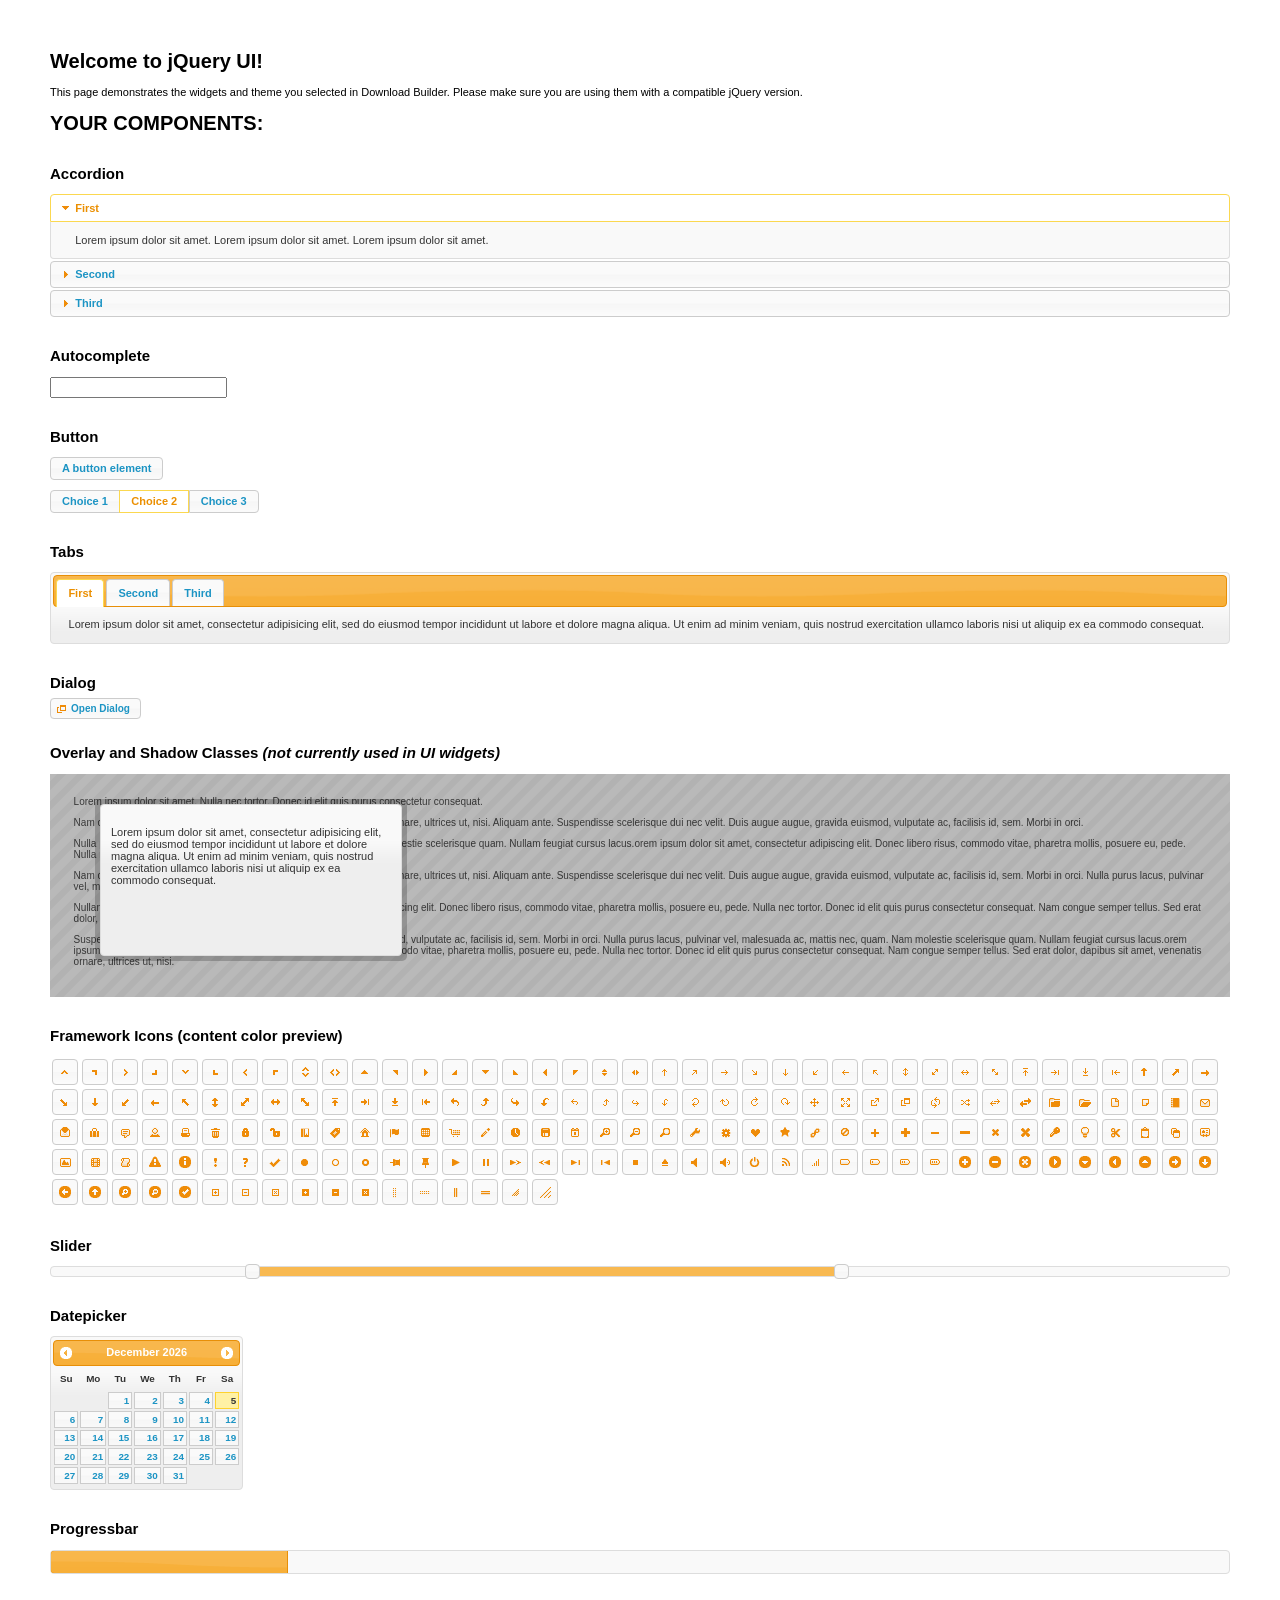
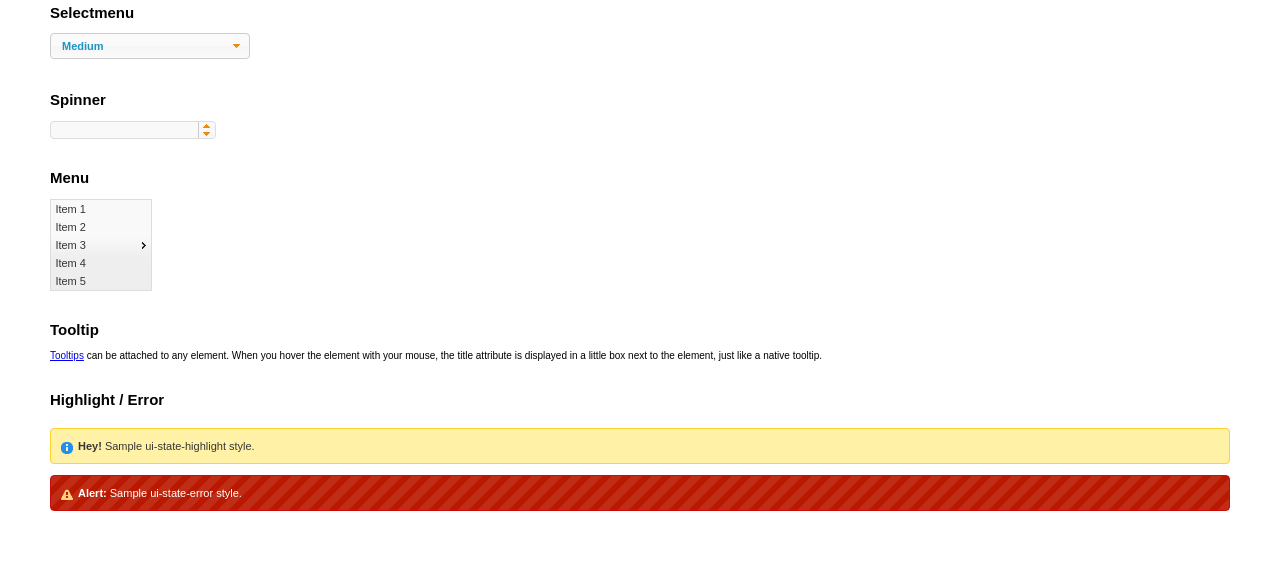
<file: lib/jquery-ui-1.11.4/index.html>
<!doctype html>
<html lang="us">
<head>
	<meta charset="utf-8">
	<title>jQuery UI Example Page</title>
	<link href="jquery-ui.css" rel="stylesheet">
	<style>
	body{
		font: 62.5% "Trebuchet MS", sans-serif;
		margin: 50px;
	}
	.demoHeaders {
		margin-top: 2em;
	}
	#dialog-link {
		padding: .4em 1em .4em 20px;
		text-decoration: none;
		position: relative;
	}
	#dialog-link span.ui-icon {
		margin: 0 5px 0 0;
		position: absolute;
		left: .2em;
		top: 50%;
		margin-top: -8px;
	}
	#icons {
		margin: 0;
		padding: 0;
	}
	#icons li {
		margin: 2px;
		position: relative;
		padding: 4px 0;
		cursor: pointer;
		float: left;
		list-style: none;
	}
	#icons span.ui-icon {
		float: left;
		margin: 0 4px;
	}
	.fakewindowcontain .ui-widget-overlay {
		position: absolute;
	}
	select {
		width: 200px;
	}
	</style>
</head>
<body>

<h1>Welcome to jQuery UI!</h1>

<div class="ui-widget">
	<p>This page demonstrates the widgets and theme you selected in Download Builder. Please make sure you are using them with a compatible jQuery version.</p>
</div>

<h1>YOUR COMPONENTS:</h1>


<!-- Accordion -->
<h2 class="demoHeaders">Accordion</h2>
<div id="accordion">
	<h3>First</h3>
	<div>Lorem ipsum dolor sit amet. Lorem ipsum dolor sit amet. Lorem ipsum dolor sit amet.</div>
	<h3>Second</h3>
	<div>Phasellus mattis tincidunt nibh.</div>
	<h3>Third</h3>
	<div>Nam dui erat, auctor a, dignissim quis.</div>
</div>



<!-- Autocomplete -->
<h2 class="demoHeaders">Autocomplete</h2>
<div>
	<input id="autocomplete" title="type &quot;a&quot;">
</div>



<!-- Button -->
<h2 class="demoHeaders">Button</h2>
<button id="button">A button element</button>
<form style="margin-top: 1em;">
	<div id="radioset">
		<input type="radio" id="radio1" name="radio"><label for="radio1">Choice 1</label>
		<input type="radio" id="radio2" name="radio" checked="checked"><label for="radio2">Choice 2</label>
		<input type="radio" id="radio3" name="radio"><label for="radio3">Choice 3</label>
	</div>
</form>



<!-- Tabs -->
<h2 class="demoHeaders">Tabs</h2>
<div id="tabs">
	<ul>
		<li><a href="#tabs-1">First</a></li>
		<li><a href="#tabs-2">Second</a></li>
		<li><a href="#tabs-3">Third</a></li>
	</ul>
	<div id="tabs-1">Lorem ipsum dolor sit amet, consectetur adipisicing elit, sed do eiusmod tempor incididunt ut labore et dolore magna aliqua. Ut enim ad minim veniam, quis nostrud exercitation ullamco laboris nisi ut aliquip ex ea commodo consequat.</div>
	<div id="tabs-2">Phasellus mattis tincidunt nibh. Cras orci urna, blandit id, pretium vel, aliquet ornare, felis. Maecenas scelerisque sem non nisl. Fusce sed lorem in enim dictum bibendum.</div>
	<div id="tabs-3">Nam dui erat, auctor a, dignissim quis, sollicitudin eu, felis. Pellentesque nisi urna, interdum eget, sagittis et, consequat vestibulum, lacus. Mauris porttitor ullamcorper augue.</div>
</div>



<!-- Dialog NOTE: Dialog is not generated by UI in this demo so it can be visually styled in themeroller-->
<h2 class="demoHeaders">Dialog</h2>
<p><a href="#" id="dialog-link" class="ui-state-default ui-corner-all"><span class="ui-icon ui-icon-newwin"></span>Open Dialog</a></p>

<h2 class="demoHeaders">Overlay and Shadow Classes <em>(not currently used in UI widgets)</em></h2>
<div style="position: relative; width: 96%; height: 200px; padding:1% 2%; overflow:hidden;" class="fakewindowcontain">
	<p>Lorem ipsum dolor sit amet,  Nulla nec tortor. Donec id elit quis purus consectetur consequat. </p><p>Nam congue semper tellus. Sed erat dolor, dapibus sit amet, venenatis ornare, ultrices ut, nisi. Aliquam ante. Suspendisse scelerisque dui nec velit. Duis augue augue, gravida euismod, vulputate ac, facilisis id, sem. Morbi in orci. </p><p>Nulla purus lacus, pulvinar vel, malesuada ac, mattis nec, quam. Nam molestie scelerisque quam. Nullam feugiat cursus lacus.orem ipsum dolor sit amet, consectetur adipiscing elit. Donec libero risus, commodo vitae, pharetra mollis, posuere eu, pede. Nulla nec tortor. Donec id elit quis purus consectetur consequat. </p><p>Nam congue semper tellus. Sed erat dolor, dapibus sit amet, venenatis ornare, ultrices ut, nisi. Aliquam ante. Suspendisse scelerisque dui nec velit. Duis augue augue, gravida euismod, vulputate ac, facilisis id, sem. Morbi in orci. Nulla purus lacus, pulvinar vel, malesuada ac, mattis nec, quam. Nam molestie scelerisque quam. </p><p>Nullam feugiat cursus lacus.orem ipsum dolor sit amet, consectetur adipiscing elit. Donec libero risus, commodo vitae, pharetra mollis, posuere eu, pede. Nulla nec tortor. Donec id elit quis purus consectetur consequat. Nam congue semper tellus. Sed erat dolor, dapibus sit amet, venenatis ornare, ultrices ut, nisi. Aliquam ante. </p><p>Suspendisse scelerisque dui nec velit. Duis augue augue, gravida euismod, vulputate ac, facilisis id, sem. Morbi in orci. Nulla purus lacus, pulvinar vel, malesuada ac, mattis nec, quam. Nam molestie scelerisque quam. Nullam feugiat cursus lacus.orem ipsum dolor sit amet, consectetur adipiscing elit. Donec libero risus, commodo vitae, pharetra mollis, posuere eu, pede. Nulla nec tortor. Donec id elit quis purus consectetur consequat. Nam congue semper tellus. Sed erat dolor, dapibus sit amet, venenatis ornare, ultrices ut, nisi. </p>

	<!-- ui-dialog -->
	<div class="ui-overlay"><div class="ui-widget-overlay"></div><div class="ui-widget-shadow ui-corner-all" style="width: 302px; height: 152px; position: absolute; left: 50px; top: 30px;"></div></div>
	<div style="position: absolute; width: 280px; height: 130px;left: 50px; top: 30px; padding: 10px;" class="ui-widget ui-widget-content ui-corner-all">
		<div class="ui-dialog-content ui-widget-content" style="background: none; border: 0;">
			<p>Lorem ipsum dolor sit amet, consectetur adipisicing elit, sed do eiusmod tempor incididunt ut labore et dolore magna aliqua. Ut enim ad minim veniam, quis nostrud exercitation ullamco laboris nisi ut aliquip ex ea commodo consequat.</p>
		</div>
	</div>

</div>

<!-- ui-dialog -->
<div id="dialog" title="Dialog Title">
	<p>Lorem ipsum dolor sit amet, consectetur adipisicing elit, sed do eiusmod tempor incididunt ut labore et dolore magna aliqua. Ut enim ad minim veniam, quis nostrud exercitation ullamco laboris nisi ut aliquip ex ea commodo consequat.</p>
</div>



<h2 class="demoHeaders">Framework Icons (content color preview)</h2>
<ul id="icons" class="ui-widget ui-helper-clearfix">
	<li class="ui-state-default ui-corner-all" title=".ui-icon-carat-1-n"><span class="ui-icon ui-icon-carat-1-n"></span></li>
	<li class="ui-state-default ui-corner-all" title=".ui-icon-carat-1-ne"><span class="ui-icon ui-icon-carat-1-ne"></span></li>
	<li class="ui-state-default ui-corner-all" title=".ui-icon-carat-1-e"><span class="ui-icon ui-icon-carat-1-e"></span></li>
	<li class="ui-state-default ui-corner-all" title=".ui-icon-carat-1-se"><span class="ui-icon ui-icon-carat-1-se"></span></li>
	<li class="ui-state-default ui-corner-all" title=".ui-icon-carat-1-s"><span class="ui-icon ui-icon-carat-1-s"></span></li>
	<li class="ui-state-default ui-corner-all" title=".ui-icon-carat-1-sw"><span class="ui-icon ui-icon-carat-1-sw"></span></li>
	<li class="ui-state-default ui-corner-all" title=".ui-icon-carat-1-w"><span class="ui-icon ui-icon-carat-1-w"></span></li>
	<li class="ui-state-default ui-corner-all" title=".ui-icon-carat-1-nw"><span class="ui-icon ui-icon-carat-1-nw"></span></li>
	<li class="ui-state-default ui-corner-all" title=".ui-icon-carat-2-n-s"><span class="ui-icon ui-icon-carat-2-n-s"></span></li>
	<li class="ui-state-default ui-corner-all" title=".ui-icon-carat-2-e-w"><span class="ui-icon ui-icon-carat-2-e-w"></span></li>
	<li class="ui-state-default ui-corner-all" title=".ui-icon-triangle-1-n"><span class="ui-icon ui-icon-triangle-1-n"></span></li>
	<li class="ui-state-default ui-corner-all" title=".ui-icon-triangle-1-ne"><span class="ui-icon ui-icon-triangle-1-ne"></span></li>
	<li class="ui-state-default ui-corner-all" title=".ui-icon-triangle-1-e"><span class="ui-icon ui-icon-triangle-1-e"></span></li>
	<li class="ui-state-default ui-corner-all" title=".ui-icon-triangle-1-se"><span class="ui-icon ui-icon-triangle-1-se"></span></li>
	<li class="ui-state-default ui-corner-all" title=".ui-icon-triangle-1-s"><span class="ui-icon ui-icon-triangle-1-s"></span></li>
	<li class="ui-state-default ui-corner-all" title=".ui-icon-triangle-1-sw"><span class="ui-icon ui-icon-triangle-1-sw"></span></li>
	<li class="ui-state-default ui-corner-all" title=".ui-icon-triangle-1-w"><span class="ui-icon ui-icon-triangle-1-w"></span></li>
	<li class="ui-state-default ui-corner-all" title=".ui-icon-triangle-1-nw"><span class="ui-icon ui-icon-triangle-1-nw"></span></li>
	<li class="ui-state-default ui-corner-all" title=".ui-icon-triangle-2-n-s"><span class="ui-icon ui-icon-triangle-2-n-s"></span></li>
	<li class="ui-state-default ui-corner-all" title=".ui-icon-triangle-2-e-w"><span class="ui-icon ui-icon-triangle-2-e-w"></span></li>
	<li class="ui-state-default ui-corner-all" title=".ui-icon-arrow-1-n"><span class="ui-icon ui-icon-arrow-1-n"></span></li>
	<li class="ui-state-default ui-corner-all" title=".ui-icon-arrow-1-ne"><span class="ui-icon ui-icon-arrow-1-ne"></span></li>
	<li class="ui-state-default ui-corner-all" title=".ui-icon-arrow-1-e"><span class="ui-icon ui-icon-arrow-1-e"></span></li>
	<li class="ui-state-default ui-corner-all" title=".ui-icon-arrow-1-se"><span class="ui-icon ui-icon-arrow-1-se"></span></li>
	<li class="ui-state-default ui-corner-all" title=".ui-icon-arrow-1-s"><span class="ui-icon ui-icon-arrow-1-s"></span></li>
	<li class="ui-state-default ui-corner-all" title=".ui-icon-arrow-1-sw"><span class="ui-icon ui-icon-arrow-1-sw"></span></li>
	<li class="ui-state-default ui-corner-all" title=".ui-icon-arrow-1-w"><span class="ui-icon ui-icon-arrow-1-w"></span></li>
	<li class="ui-state-default ui-corner-all" title=".ui-icon-arrow-1-nw"><span class="ui-icon ui-icon-arrow-1-nw"></span></li>
	<li class="ui-state-default ui-corner-all" title=".ui-icon-arrow-2-n-s"><span class="ui-icon ui-icon-arrow-2-n-s"></span></li>
	<li class="ui-state-default ui-corner-all" title=".ui-icon-arrow-2-ne-sw"><span class="ui-icon ui-icon-arrow-2-ne-sw"></span></li>
	<li class="ui-state-default ui-corner-all" title=".ui-icon-arrow-2-e-w"><span class="ui-icon ui-icon-arrow-2-e-w"></span></li>
	<li class="ui-state-default ui-corner-all" title=".ui-icon-arrow-2-se-nw"><span class="ui-icon ui-icon-arrow-2-se-nw"></span></li>
	<li class="ui-state-default ui-corner-all" title=".ui-icon-arrowstop-1-n"><span class="ui-icon ui-icon-arrowstop-1-n"></span></li>
	<li class="ui-state-default ui-corner-all" title=".ui-icon-arrowstop-1-e"><span class="ui-icon ui-icon-arrowstop-1-e"></span></li>
	<li class="ui-state-default ui-corner-all" title=".ui-icon-arrowstop-1-s"><span class="ui-icon ui-icon-arrowstop-1-s"></span></li>
	<li class="ui-state-default ui-corner-all" title=".ui-icon-arrowstop-1-w"><span class="ui-icon ui-icon-arrowstop-1-w"></span></li>
	<li class="ui-state-default ui-corner-all" title=".ui-icon-arrowthick-1-n"><span class="ui-icon ui-icon-arrowthick-1-n"></span></li>
	<li class="ui-state-default ui-corner-all" title=".ui-icon-arrowthick-1-ne"><span class="ui-icon ui-icon-arrowthick-1-ne"></span></li>
	<li class="ui-state-default ui-corner-all" title=".ui-icon-arrowthick-1-e"><span class="ui-icon ui-icon-arrowthick-1-e"></span></li>
	<li class="ui-state-default ui-corner-all" title=".ui-icon-arrowthick-1-se"><span class="ui-icon ui-icon-arrowthick-1-se"></span></li>
	<li class="ui-state-default ui-corner-all" title=".ui-icon-arrowthick-1-s"><span class="ui-icon ui-icon-arrowthick-1-s"></span></li>
	<li class="ui-state-default ui-corner-all" title=".ui-icon-arrowthick-1-sw"><span class="ui-icon ui-icon-arrowthick-1-sw"></span></li>
	<li class="ui-state-default ui-corner-all" title=".ui-icon-arrowthick-1-w"><span class="ui-icon ui-icon-arrowthick-1-w"></span></li>
	<li class="ui-state-default ui-corner-all" title=".ui-icon-arrowthick-1-nw"><span class="ui-icon ui-icon-arrowthick-1-nw"></span></li>
	<li class="ui-state-default ui-corner-all" title=".ui-icon-arrowthick-2-n-s"><span class="ui-icon ui-icon-arrowthick-2-n-s"></span></li>
	<li class="ui-state-default ui-corner-all" title=".ui-icon-arrowthick-2-ne-sw"><span class="ui-icon ui-icon-arrowthick-2-ne-sw"></span></li>
	<li class="ui-state-default ui-corner-all" title=".ui-icon-arrowthick-2-e-w"><span class="ui-icon ui-icon-arrowthick-2-e-w"></span></li>
	<li class="ui-state-default ui-corner-all" title=".ui-icon-arrowthick-2-se-nw"><span class="ui-icon ui-icon-arrowthick-2-se-nw"></span></li>
	<li class="ui-state-default ui-corner-all" title=".ui-icon-arrowthickstop-1-n"><span class="ui-icon ui-icon-arrowthickstop-1-n"></span></li>
	<li class="ui-state-default ui-corner-all" title=".ui-icon-arrowthickstop-1-e"><span class="ui-icon ui-icon-arrowthickstop-1-e"></span></li>
	<li class="ui-state-default ui-corner-all" title=".ui-icon-arrowthickstop-1-s"><span class="ui-icon ui-icon-arrowthickstop-1-s"></span></li>
	<li class="ui-state-default ui-corner-all" title=".ui-icon-arrowthickstop-1-w"><span class="ui-icon ui-icon-arrowthickstop-1-w"></span></li>
	<li class="ui-state-default ui-corner-all" title=".ui-icon-arrowreturnthick-1-w"><span class="ui-icon ui-icon-arrowreturnthick-1-w"></span></li>
	<li class="ui-state-default ui-corner-all" title=".ui-icon-arrowreturnthick-1-n"><span class="ui-icon ui-icon-arrowreturnthick-1-n"></span></li>
	<li class="ui-state-default ui-corner-all" title=".ui-icon-arrowreturnthick-1-e"><span class="ui-icon ui-icon-arrowreturnthick-1-e"></span></li>
	<li class="ui-state-default ui-corner-all" title=".ui-icon-arrowreturnthick-1-s"><span class="ui-icon ui-icon-arrowreturnthick-1-s"></span></li>
	<li class="ui-state-default ui-corner-all" title=".ui-icon-arrowreturn-1-w"><span class="ui-icon ui-icon-arrowreturn-1-w"></span></li>
	<li class="ui-state-default ui-corner-all" title=".ui-icon-arrowreturn-1-n"><span class="ui-icon ui-icon-arrowreturn-1-n"></span></li>
	<li class="ui-state-default ui-corner-all" title=".ui-icon-arrowreturn-1-e"><span class="ui-icon ui-icon-arrowreturn-1-e"></span></li>
	<li class="ui-state-default ui-corner-all" title=".ui-icon-arrowreturn-1-s"><span class="ui-icon ui-icon-arrowreturn-1-s"></span></li>
	<li class="ui-state-default ui-corner-all" title=".ui-icon-arrowrefresh-1-w"><span class="ui-icon ui-icon-arrowrefresh-1-w"></span></li>
	<li class="ui-state-default ui-corner-all" title=".ui-icon-arrowrefresh-1-n"><span class="ui-icon ui-icon-arrowrefresh-1-n"></span></li>
	<li class="ui-state-default ui-corner-all" title=".ui-icon-arrowrefresh-1-e"><span class="ui-icon ui-icon-arrowrefresh-1-e"></span></li>
	<li class="ui-state-default ui-corner-all" title=".ui-icon-arrowrefresh-1-s"><span class="ui-icon ui-icon-arrowrefresh-1-s"></span></li>
	<li class="ui-state-default ui-corner-all" title=".ui-icon-arrow-4"><span class="ui-icon ui-icon-arrow-4"></span></li>
	<li class="ui-state-default ui-corner-all" title=".ui-icon-arrow-4-diag"><span class="ui-icon ui-icon-arrow-4-diag"></span></li>
	<li class="ui-state-default ui-corner-all" title=".ui-icon-extlink"><span class="ui-icon ui-icon-extlink"></span></li>
	<li class="ui-state-default ui-corner-all" title=".ui-icon-newwin"><span class="ui-icon ui-icon-newwin"></span></li>
	<li class="ui-state-default ui-corner-all" title=".ui-icon-refresh"><span class="ui-icon ui-icon-refresh"></span></li>
	<li class="ui-state-default ui-corner-all" title=".ui-icon-shuffle"><span class="ui-icon ui-icon-shuffle"></span></li>
	<li class="ui-state-default ui-corner-all" title=".ui-icon-transfer-e-w"><span class="ui-icon ui-icon-transfer-e-w"></span></li>
	<li class="ui-state-default ui-corner-all" title=".ui-icon-transferthick-e-w"><span class="ui-icon ui-icon-transferthick-e-w"></span></li>
	<li class="ui-state-default ui-corner-all" title=".ui-icon-folder-collapsed"><span class="ui-icon ui-icon-folder-collapsed"></span></li>
	<li class="ui-state-default ui-corner-all" title=".ui-icon-folder-open"><span class="ui-icon ui-icon-folder-open"></span></li>
	<li class="ui-state-default ui-corner-all" title=".ui-icon-document"><span class="ui-icon ui-icon-document"></span></li>
	<li class="ui-state-default ui-corner-all" title=".ui-icon-document-b"><span class="ui-icon ui-icon-document-b"></span></li>
	<li class="ui-state-default ui-corner-all" title=".ui-icon-note"><span class="ui-icon ui-icon-note"></span></li>
	<li class="ui-state-default ui-corner-all" title=".ui-icon-mail-closed"><span class="ui-icon ui-icon-mail-closed"></span></li>
	<li class="ui-state-default ui-corner-all" title=".ui-icon-mail-open"><span class="ui-icon ui-icon-mail-open"></span></li>
	<li class="ui-state-default ui-corner-all" title=".ui-icon-suitcase"><span class="ui-icon ui-icon-suitcase"></span></li>
	<li class="ui-state-default ui-corner-all" title=".ui-icon-comment"><span class="ui-icon ui-icon-comment"></span></li>
	<li class="ui-state-default ui-corner-all" title=".ui-icon-person"><span class="ui-icon ui-icon-person"></span></li>
	<li class="ui-state-default ui-corner-all" title=".ui-icon-print"><span class="ui-icon ui-icon-print"></span></li>
	<li class="ui-state-default ui-corner-all" title=".ui-icon-trash"><span class="ui-icon ui-icon-trash"></span></li>
	<li class="ui-state-default ui-corner-all" title=".ui-icon-locked"><span class="ui-icon ui-icon-locked"></span></li>
	<li class="ui-state-default ui-corner-all" title=".ui-icon-unlocked"><span class="ui-icon ui-icon-unlocked"></span></li>
	<li class="ui-state-default ui-corner-all" title=".ui-icon-bookmark"><span class="ui-icon ui-icon-bookmark"></span></li>
	<li class="ui-state-default ui-corner-all" title=".ui-icon-tag"><span class="ui-icon ui-icon-tag"></span></li>
	<li class="ui-state-default ui-corner-all" title=".ui-icon-home"><span class="ui-icon ui-icon-home"></span></li>
	<li class="ui-state-default ui-corner-all" title=".ui-icon-flag"><span class="ui-icon ui-icon-flag"></span></li>
	<li class="ui-state-default ui-corner-all" title=".ui-icon-calculator"><span class="ui-icon ui-icon-calculator"></span></li>
	<li class="ui-state-default ui-corner-all" title=".ui-icon-cart"><span class="ui-icon ui-icon-cart"></span></li>
	<li class="ui-state-default ui-corner-all" title=".ui-icon-pencil"><span class="ui-icon ui-icon-pencil"></span></li>
	<li class="ui-state-default ui-corner-all" title=".ui-icon-clock"><span class="ui-icon ui-icon-clock"></span></li>
	<li class="ui-state-default ui-corner-all" title=".ui-icon-disk"><span class="ui-icon ui-icon-disk"></span></li>
	<li class="ui-state-default ui-corner-all" title=".ui-icon-calendar"><span class="ui-icon ui-icon-calendar"></span></li>
	<li class="ui-state-default ui-corner-all" title=".ui-icon-zoomin"><span class="ui-icon ui-icon-zoomin"></span></li>
	<li class="ui-state-default ui-corner-all" title=".ui-icon-zoomout"><span class="ui-icon ui-icon-zoomout"></span></li>
	<li class="ui-state-default ui-corner-all" title=".ui-icon-search"><span class="ui-icon ui-icon-search"></span></li>
	<li class="ui-state-default ui-corner-all" title=".ui-icon-wrench"><span class="ui-icon ui-icon-wrench"></span></li>
	<li class="ui-state-default ui-corner-all" title=".ui-icon-gear"><span class="ui-icon ui-icon-gear"></span></li>
	<li class="ui-state-default ui-corner-all" title=".ui-icon-heart"><span class="ui-icon ui-icon-heart"></span></li>
	<li class="ui-state-default ui-corner-all" title=".ui-icon-star"><span class="ui-icon ui-icon-star"></span></li>
	<li class="ui-state-default ui-corner-all" title=".ui-icon-link"><span class="ui-icon ui-icon-link"></span></li>
	<li class="ui-state-default ui-corner-all" title=".ui-icon-cancel"><span class="ui-icon ui-icon-cancel"></span></li>
	<li class="ui-state-default ui-corner-all" title=".ui-icon-plus"><span class="ui-icon ui-icon-plus"></span></li>
	<li class="ui-state-default ui-corner-all" title=".ui-icon-plusthick"><span class="ui-icon ui-icon-plusthick"></span></li>
	<li class="ui-state-default ui-corner-all" title=".ui-icon-minus"><span class="ui-icon ui-icon-minus"></span></li>
	<li class="ui-state-default ui-corner-all" title=".ui-icon-minusthick"><span class="ui-icon ui-icon-minusthick"></span></li>
	<li class="ui-state-default ui-corner-all" title=".ui-icon-close"><span class="ui-icon ui-icon-close"></span></li>
	<li class="ui-state-default ui-corner-all" title=".ui-icon-closethick"><span class="ui-icon ui-icon-closethick"></span></li>
	<li class="ui-state-default ui-corner-all" title=".ui-icon-key"><span class="ui-icon ui-icon-key"></span></li>
	<li class="ui-state-default ui-corner-all" title=".ui-icon-lightbulb"><span class="ui-icon ui-icon-lightbulb"></span></li>
	<li class="ui-state-default ui-corner-all" title=".ui-icon-scissors"><span class="ui-icon ui-icon-scissors"></span></li>
	<li class="ui-state-default ui-corner-all" title=".ui-icon-clipboard"><span class="ui-icon ui-icon-clipboard"></span></li>
	<li class="ui-state-default ui-corner-all" title=".ui-icon-copy"><span class="ui-icon ui-icon-copy"></span></li>
	<li class="ui-state-default ui-corner-all" title=".ui-icon-contact"><span class="ui-icon ui-icon-contact"></span></li>
	<li class="ui-state-default ui-corner-all" title=".ui-icon-image"><span class="ui-icon ui-icon-image"></span></li>
	<li class="ui-state-default ui-corner-all" title=".ui-icon-video"><span class="ui-icon ui-icon-video"></span></li>
	<li class="ui-state-default ui-corner-all" title=".ui-icon-script"><span class="ui-icon ui-icon-script"></span></li>
	<li class="ui-state-default ui-corner-all" title=".ui-icon-alert"><span class="ui-icon ui-icon-alert"></span></li>
	<li class="ui-state-default ui-corner-all" title=".ui-icon-info"><span class="ui-icon ui-icon-info"></span></li>
	<li class="ui-state-default ui-corner-all" title=".ui-icon-notice"><span class="ui-icon ui-icon-notice"></span></li>
	<li class="ui-state-default ui-corner-all" title=".ui-icon-help"><span class="ui-icon ui-icon-help"></span></li>
	<li class="ui-state-default ui-corner-all" title=".ui-icon-check"><span class="ui-icon ui-icon-check"></span></li>
	<li class="ui-state-default ui-corner-all" title=".ui-icon-bullet"><span class="ui-icon ui-icon-bullet"></span></li>
	<li class="ui-state-default ui-corner-all" title=".ui-icon-radio-off"><span class="ui-icon ui-icon-radio-off"></span></li>
	<li class="ui-state-default ui-corner-all" title=".ui-icon-radio-on"><span class="ui-icon ui-icon-radio-on"></span></li>
	<li class="ui-state-default ui-corner-all" title=".ui-icon-pin-w"><span class="ui-icon ui-icon-pin-w"></span></li>
	<li class="ui-state-default ui-corner-all" title=".ui-icon-pin-s"><span class="ui-icon ui-icon-pin-s"></span></li>
	<li class="ui-state-default ui-corner-all" title=".ui-icon-play"><span class="ui-icon ui-icon-play"></span></li>
	<li class="ui-state-default ui-corner-all" title=".ui-icon-pause"><span class="ui-icon ui-icon-pause"></span></li>
	<li class="ui-state-default ui-corner-all" title=".ui-icon-seek-next"><span class="ui-icon ui-icon-seek-next"></span></li>
	<li class="ui-state-default ui-corner-all" title=".ui-icon-seek-prev"><span class="ui-icon ui-icon-seek-prev"></span></li>
	<li class="ui-state-default ui-corner-all" title=".ui-icon-seek-end"><span class="ui-icon ui-icon-seek-end"></span></li>
	<li class="ui-state-default ui-corner-all" title=".ui-icon-seek-first"><span class="ui-icon ui-icon-seek-first"></span></li>
	<li class="ui-state-default ui-corner-all" title=".ui-icon-stop"><span class="ui-icon ui-icon-stop"></span></li>
	<li class="ui-state-default ui-corner-all" title=".ui-icon-eject"><span class="ui-icon ui-icon-eject"></span></li>
	<li class="ui-state-default ui-corner-all" title=".ui-icon-volume-off"><span class="ui-icon ui-icon-volume-off"></span></li>
	<li class="ui-state-default ui-corner-all" title=".ui-icon-volume-on"><span class="ui-icon ui-icon-volume-on"></span></li>
	<li class="ui-state-default ui-corner-all" title=".ui-icon-power"><span class="ui-icon ui-icon-power"></span></li>
	<li class="ui-state-default ui-corner-all" title=".ui-icon-signal-diag"><span class="ui-icon ui-icon-signal-diag"></span></li>
	<li class="ui-state-default ui-corner-all" title=".ui-icon-signal"><span class="ui-icon ui-icon-signal"></span></li>
	<li class="ui-state-default ui-corner-all" title=".ui-icon-battery-0"><span class="ui-icon ui-icon-battery-0"></span></li>
	<li class="ui-state-default ui-corner-all" title=".ui-icon-battery-1"><span class="ui-icon ui-icon-battery-1"></span></li>
	<li class="ui-state-default ui-corner-all" title=".ui-icon-battery-2"><span class="ui-icon ui-icon-battery-2"></span></li>
	<li class="ui-state-default ui-corner-all" title=".ui-icon-battery-3"><span class="ui-icon ui-icon-battery-3"></span></li>
	<li class="ui-state-default ui-corner-all" title=".ui-icon-circle-plus"><span class="ui-icon ui-icon-circle-plus"></span></li>
	<li class="ui-state-default ui-corner-all" title=".ui-icon-circle-minus"><span class="ui-icon ui-icon-circle-minus"></span></li>
	<li class="ui-state-default ui-corner-all" title=".ui-icon-circle-close"><span class="ui-icon ui-icon-circle-close"></span></li>
	<li class="ui-state-default ui-corner-all" title=".ui-icon-circle-triangle-e"><span class="ui-icon ui-icon-circle-triangle-e"></span></li>
	<li class="ui-state-default ui-corner-all" title=".ui-icon-circle-triangle-s"><span class="ui-icon ui-icon-circle-triangle-s"></span></li>
	<li class="ui-state-default ui-corner-all" title=".ui-icon-circle-triangle-w"><span class="ui-icon ui-icon-circle-triangle-w"></span></li>
	<li class="ui-state-default ui-corner-all" title=".ui-icon-circle-triangle-n"><span class="ui-icon ui-icon-circle-triangle-n"></span></li>
	<li class="ui-state-default ui-corner-all" title=".ui-icon-circle-arrow-e"><span class="ui-icon ui-icon-circle-arrow-e"></span></li>
	<li class="ui-state-default ui-corner-all" title=".ui-icon-circle-arrow-s"><span class="ui-icon ui-icon-circle-arrow-s"></span></li>
	<li class="ui-state-default ui-corner-all" title=".ui-icon-circle-arrow-w"><span class="ui-icon ui-icon-circle-arrow-w"></span></li>
	<li class="ui-state-default ui-corner-all" title=".ui-icon-circle-arrow-n"><span class="ui-icon ui-icon-circle-arrow-n"></span></li>
	<li class="ui-state-default ui-corner-all" title=".ui-icon-circle-zoomin"><span class="ui-icon ui-icon-circle-zoomin"></span></li>
	<li class="ui-state-default ui-corner-all" title=".ui-icon-circle-zoomout"><span class="ui-icon ui-icon-circle-zoomout"></span></li>
	<li class="ui-state-default ui-corner-all" title=".ui-icon-circle-check"><span class="ui-icon ui-icon-circle-check"></span></li>
	<li class="ui-state-default ui-corner-all" title=".ui-icon-circlesmall-plus"><span class="ui-icon ui-icon-circlesmall-plus"></span></li>
	<li class="ui-state-default ui-corner-all" title=".ui-icon-circlesmall-minus"><span class="ui-icon ui-icon-circlesmall-minus"></span></li>
	<li class="ui-state-default ui-corner-all" title=".ui-icon-circlesmall-close"><span class="ui-icon ui-icon-circlesmall-close"></span></li>
	<li class="ui-state-default ui-corner-all" title=".ui-icon-squaresmall-plus"><span class="ui-icon ui-icon-squaresmall-plus"></span></li>
	<li class="ui-state-default ui-corner-all" title=".ui-icon-squaresmall-minus"><span class="ui-icon ui-icon-squaresmall-minus"></span></li>
	<li class="ui-state-default ui-corner-all" title=".ui-icon-squaresmall-close"><span class="ui-icon ui-icon-squaresmall-close"></span></li>
	<li class="ui-state-default ui-corner-all" title=".ui-icon-grip-dotted-vertical"><span class="ui-icon ui-icon-grip-dotted-vertical"></span></li>
	<li class="ui-state-default ui-corner-all" title=".ui-icon-grip-dotted-horizontal"><span class="ui-icon ui-icon-grip-dotted-horizontal"></span></li>
	<li class="ui-state-default ui-corner-all" title=".ui-icon-grip-solid-vertical"><span class="ui-icon ui-icon-grip-solid-vertical"></span></li>
	<li class="ui-state-default ui-corner-all" title=".ui-icon-grip-solid-horizontal"><span class="ui-icon ui-icon-grip-solid-horizontal"></span></li>
	<li class="ui-state-default ui-corner-all" title=".ui-icon-gripsmall-diagonal-se"><span class="ui-icon ui-icon-gripsmall-diagonal-se"></span></li>
	<li class="ui-state-default ui-corner-all" title=".ui-icon-grip-diagonal-se"><span class="ui-icon ui-icon-grip-diagonal-se"></span></li>
</ul>


<!-- Slider -->
<h2 class="demoHeaders">Slider</h2>
<div id="slider"></div>



<!-- Datepicker -->
<h2 class="demoHeaders">Datepicker</h2>
<div id="datepicker"></div>



<!-- Progressbar -->
<h2 class="demoHeaders">Progressbar</h2>
<div id="progressbar"></div>



<!-- Progressbar -->
<h2 class="demoHeaders">Selectmenu</h2>
<select id="selectmenu">
	<option>Slower</option>
	<option>Slow</option>
	<option selected="selected">Medium</option>
	<option>Fast</option>
	<option>Faster</option>
</select>



<!-- Spinner -->
<h2 class="demoHeaders">Spinner</h2>
<input id="spinner">



<!-- Menu -->
<h2 class="demoHeaders">Menu</h2>
<ul style="width:100px;" id="menu">
	<li>Item 1</li>
	<li>Item 2</li>
	<li>Item 3
		<ul>
			<li>Item 3-1</li>
			<li>Item 3-2</li>
			<li>Item 3-3</li>
			<li>Item 3-4</li>
			<li>Item 3-5</li>
		</ul>
	</li>
	<li>Item 4</li>
	<li>Item 5</li>
</ul>



<!-- Tooltip -->
<h2 class="demoHeaders">Tooltip</h2>
<p id="tooltip">
	<a href="#" title="That&apos;s what this widget is">Tooltips</a> can be attached to any element. When you hover
the element with your mouse, the title attribute is displayed in a little box next to the element, just like a native tooltip.
</p>


<!-- Highlight / Error -->
<h2 class="demoHeaders">Highlight / Error</h2>
<div class="ui-widget">
	<div class="ui-state-highlight ui-corner-all" style="margin-top: 20px; padding: 0 .7em;">
		<p><span class="ui-icon ui-icon-info" style="float: left; margin-right: .3em;"></span>
		<strong>Hey!</strong> Sample ui-state-highlight style.</p>
	</div>
</div>
<br>
<div class="ui-widget">
	<div class="ui-state-error ui-corner-all" style="padding: 0 .7em;">
		<p><span class="ui-icon ui-icon-alert" style="float: left; margin-right: .3em;"></span>
		<strong>Alert:</strong> Sample ui-state-error style.</p>
	</div>
</div>

<script src="external/jquery/jquery.js"></script>
<script src="jquery-ui.js"></script>
<script>

$( "#accordion" ).accordion();



var availableTags = [
	"ActionScript",
	"AppleScript",
	"Asp",
	"BASIC",
	"C",
	"C++",
	"Clojure",
	"COBOL",
	"ColdFusion",
	"Erlang",
	"Fortran",
	"Groovy",
	"Haskell",
	"Java",
	"JavaScript",
	"Lisp",
	"Perl",
	"PHP",
	"Python",
	"Ruby",
	"Scala",
	"Scheme"
];
$( "#autocomplete" ).autocomplete({
	source: availableTags
});



$( "#button" ).button();
$( "#radioset" ).buttonset();



$( "#tabs" ).tabs();



$( "#dialog" ).dialog({
	autoOpen: false,
	width: 400,
	buttons: [
		{
			text: "Ok",
			click: function() {
				$( this ).dialog( "close" );
			}
		},
		{
			text: "Cancel",
			click: function() {
				$( this ).dialog( "close" );
			}
		}
	]
});

// Link to open the dialog
$( "#dialog-link" ).click(function( event ) {
	$( "#dialog" ).dialog( "open" );
	event.preventDefault();
});



$( "#datepicker" ).datepicker({
	inline: true
});



$( "#slider" ).slider({
	range: true,
	values: [ 17, 67 ]
});



$( "#progressbar" ).progressbar({
	value: 20
});



$( "#spinner" ).spinner();



$( "#menu" ).menu();



$( "#tooltip" ).tooltip();



$( "#selectmenu" ).selectmenu();


// Hover states on the static widgets
$( "#dialog-link, #icons li" ).hover(
	function() {
		$( this ).addClass( "ui-state-hover" );
	},
	function() {
		$( this ).removeClass( "ui-state-hover" );
	}
);
</script>
</body>
</html>
</file>
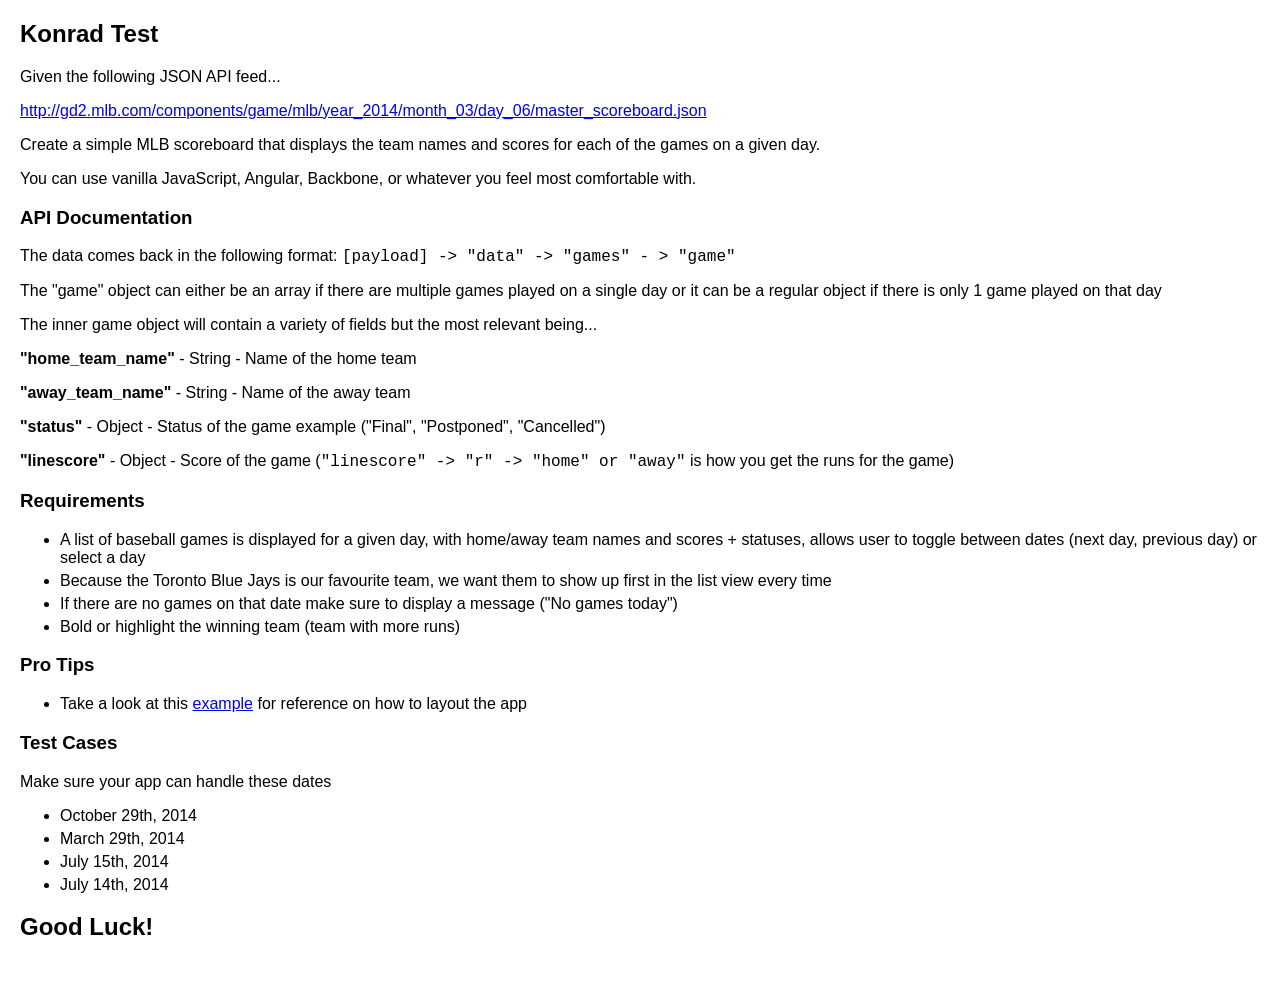
<file: test.html>
<!DOCTYPE html>
<html>
	<head>
		<meta charset="utf-8">
		<meta http-equiv="X-UA-Compatible" content="IE=edge">
		<title>KG Interview Test</title>
		<meta name="description" content="">
		<meta name="viewport" content="width=device-width, initial-scale=1">
		<style>
			/*! normalize.css v3.0.2 | MIT License | git.io/normalize */html{font-family:sans-serif;-ms-text-size-adjust:100%;-webkit-text-size-adjust:100%}body{margin:0}article,aside,details,figcaption,figure,footer,header,hgroup,main,menu,nav,section,summary{display:block}audio,canvas,progress,video{display:inline-block;vertical-align:baseline}audio:not([controls]){display:none;height:0}[hidden],template{display:none}a{background-color:transparent}a:active,a:hover{outline:0}abbr[title]{border-bottom:1px dotted}b,strong{font-weight:700}dfn{font-style:italic}h1{font-size:2em;margin:.67em 0}mark{background:#ff0;color:#000}small{font-size:80%}sub,sup{font-size:75%;line-height:0;position:relative;vertical-align:baseline}sup{top:-.5em}sub{bottom:-.25em}img{border:0}svg:not(:root){overflow:hidden}figure{margin:1em 40px}hr{-moz-box-sizing:content-box;box-sizing:content-box;height:0}pre{overflow:auto}code,kbd,pre,samp{font-family:monospace,monospace;font-size:1em}button,input,optgroup,select,textarea{color:inherit;font:inherit;margin:0}button{overflow:visible}button,select{text-transform:none}button,html input[type=button],input[type=reset],input[type=submit]{-webkit-appearance:button;cursor:pointer}button[disabled],html input[disabled]{cursor:default}button::-moz-focus-inner,input::-moz-focus-inner{border:0;padding:0}input{line-height:normal}input[type=checkbox],input[type=radio]{box-sizing:border-box;padding:0}input[type=number]::-webkit-inner-spin-button,input[type=number]::-webkit-outer-spin-button{height:auto}input[type=search]{-webkit-appearance:textfield;-moz-box-sizing:content-box;-webkit-box-sizing:content-box;box-sizing:content-box}input[type=search]::-webkit-search-cancel-button,input[type=search]::-webkit-search-decoration{-webkit-appearance:none}fieldset{border:1px solid silver;margin:0 2px;padding:.35em .625em .75em}legend{border:0;padding:0}textarea{overflow:auto}optgroup{font-weight:700}table{border-collapse:collapse;border-spacing:0}td,th{padding:0}

			.information {
				padding: 0 20px;
				margin-bottom: 50px;
			}

			ul li {
				margin-bottom: 5px;
			}

		</style>
	</head>
	<body>
		<div class="information">
			<h2>Konrad Test</h2>
			<p>Given the following JSON API feed...</p>
			<a href="http://gd2.mlb.com/components/game/mlb/year_2014/month_03/day_06/master_scoreboard.json">http://gd2.mlb.com/components/game/mlb/year_2014/month_03/day_06/master_scoreboard.json</a>

			<p>Create a simple MLB scoreboard that displays the team names and scores for each of the games on a given day.</p>
			<p>You can use vanilla JavaScript, Angular, Backbone, or whatever you feel most comfortable with.</p>

			<h3>API Documentation</h3>
			<p>The data comes back in the following format: <code>[payload] -> "data" -> "games" - > "game"</code></p>
			<p>The "game" object can either be an array if there are multiple games played on a single day or it can be a regular object if there is only 1 game played on that day</p>
			<p>The inner game object will contain a variety of fields but the most relevant being...</p>
			<p><strong>"home_team_name"</strong> - String - Name of the home team</p>
			<p><strong>"away_team_name"</strong> - String - Name of the away team</p>
			<p><strong>"status"</strong> - Object - Status of the game example ("Final", "Postponed", "Cancelled")</p>
			<p><strong>"linescore"</strong> - Object - Score of the game (<code>"linescore" -> "r" -> "home" or "away"</code> is how you get the runs for the game)</p>

			<h3>Requirements</h3>
			<ul>
				<li>A list of baseball games is displayed for a given day, with home/away team names and scores + statuses, allows user to toggle between dates (next day, previous day) or select a day</li>
				<li>Because the Toronto Blue Jays is our favourite team, we want them to show up first in the list view every time</li>
				<li>If there are no games on that date make sure to display a message ("No games today")</li>
				<li>Bold or highlight the winning team (team with more runs)</li>
			</ul>

			<h3>Pro Tips</h3>
			<ul>
				<li>Take a look at this <a href="example.png">example</a> for reference on how to layout the app</li>
			</ul>

			<h3>Test Cases</h3>
			<p>Make sure your app can handle these dates</p>
			<ul>
				<li>October 29th, 2014</li>
				<li>March 29th, 2014</li>
				<li>July 15th, 2014</li>
				<li>July 14th, 2014</li>
			</ul>

			<h2>Good Luck!</h2>
		</div>
	</body>
</html>
</file>
